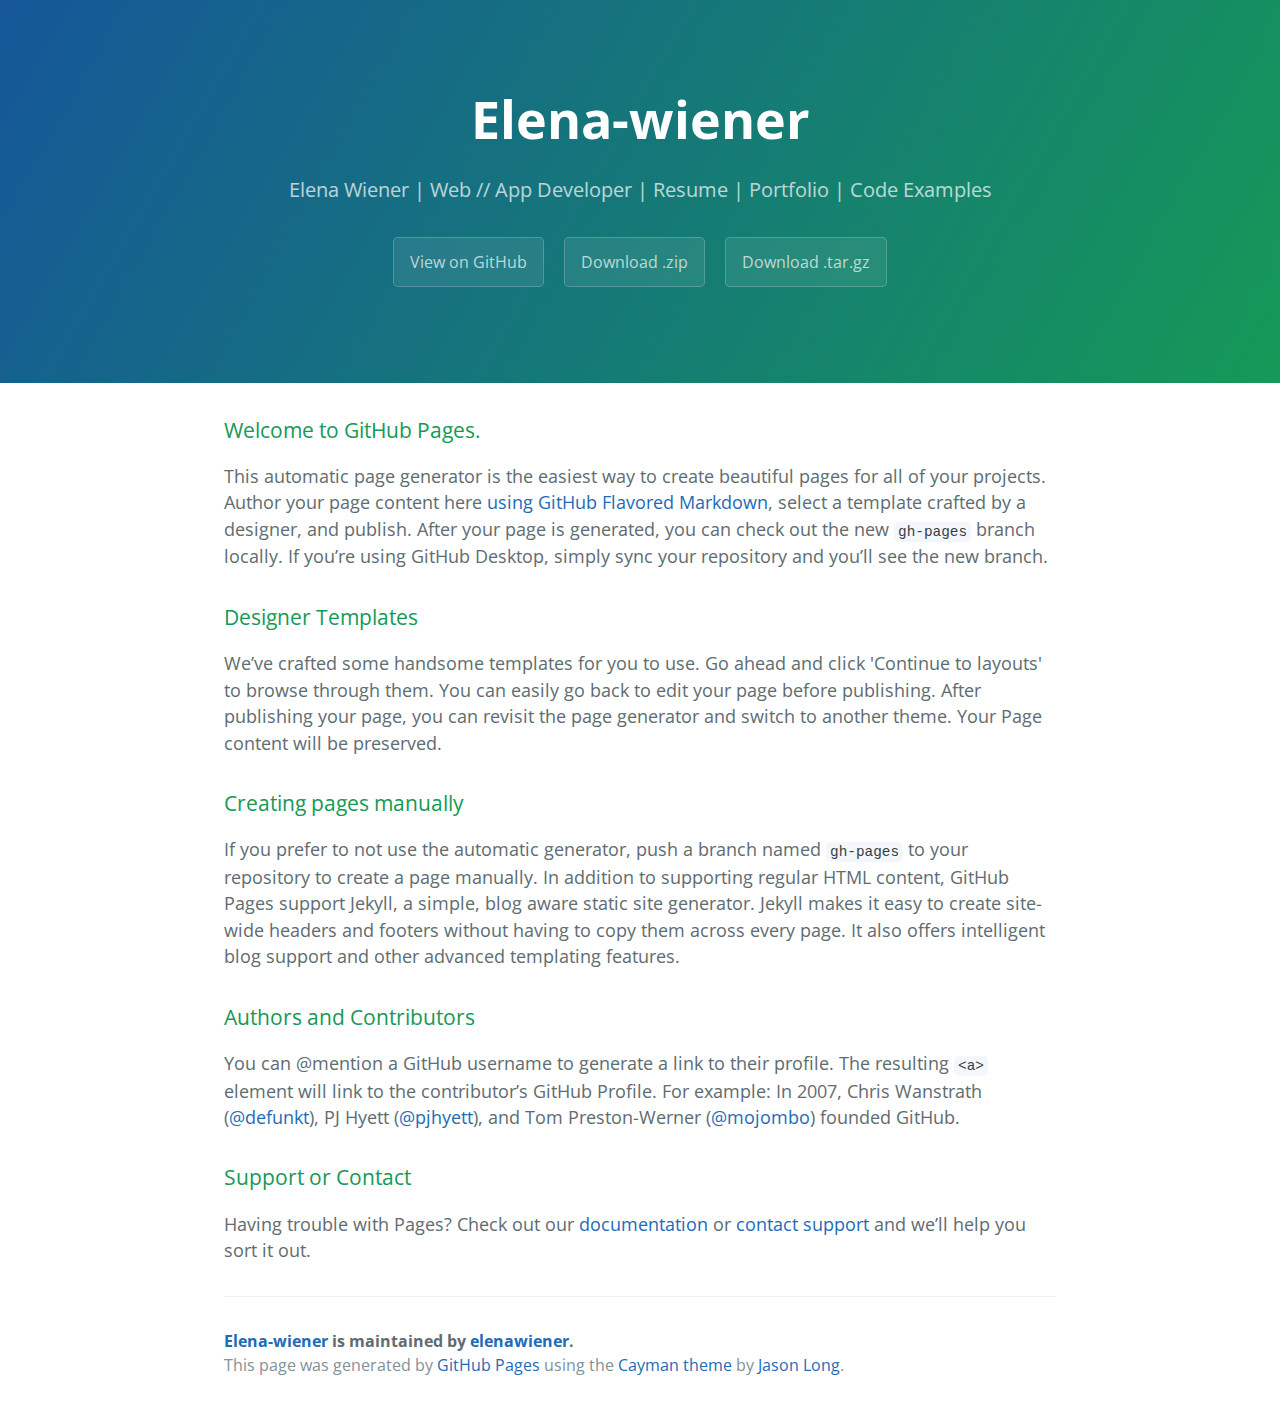
<file: index.html>
<!DOCTYPE html>
<html lang="en-us">
  <head>
    <meta charset="UTF-8">
    <title>Elena-wiener by elenawiener</title>
    <meta name="viewport" content="width=device-width, initial-scale=1">
    <link rel="stylesheet" type="text/css" href="stylesheets/normalize.css" media="screen">
    <link href='https://fonts.googleapis.com/css?family=Open+Sans:400,700' rel='stylesheet' type='text/css'>
    <link rel="stylesheet" type="text/css" href="stylesheets/stylesheet.css" media="screen">
    <link rel="stylesheet" type="text/css" href="stylesheets/github-light.css" media="screen">
  </head>
  <body>
    <section class="page-header">
      <h1 class="project-name">Elena-wiener</h1>
      <h2 class="project-tagline">Elena Wiener | Web // App Developer | Resume | Portfolio | Code Examples</h2>
      <a href="https://github.com/elenawiener/Elena-Wiener" class="btn">View on GitHub</a>
      <a href="https://github.com/elenawiener/Elena-Wiener/zipball/master" class="btn">Download .zip</a>
      <a href="https://github.com/elenawiener/Elena-Wiener/tarball/master" class="btn">Download .tar.gz</a>
    </section>

    <section class="main-content">
      <h3>
<a id="welcome-to-github-pages" class="anchor" href="#welcome-to-github-pages" aria-hidden="true"><span aria-hidden="true" class="octicon octicon-link"></span></a>Welcome to GitHub Pages.</h3>

<p>This automatic page generator is the easiest way to create beautiful pages for all of your projects. Author your page content here <a href="https://guides.github.com/features/mastering-markdown/">using GitHub Flavored Markdown</a>, select a template crafted by a designer, and publish. After your page is generated, you can check out the new <code>gh-pages</code> branch locally. If you’re using GitHub Desktop, simply sync your repository and you’ll see the new branch.</p>

<h3>
<a id="designer-templates" class="anchor" href="#designer-templates" aria-hidden="true"><span aria-hidden="true" class="octicon octicon-link"></span></a>Designer Templates</h3>

<p>We’ve crafted some handsome templates for you to use. Go ahead and click 'Continue to layouts' to browse through them. You can easily go back to edit your page before publishing. After publishing your page, you can revisit the page generator and switch to another theme. Your Page content will be preserved.</p>

<h3>
<a id="creating-pages-manually" class="anchor" href="#creating-pages-manually" aria-hidden="true"><span aria-hidden="true" class="octicon octicon-link"></span></a>Creating pages manually</h3>

<p>If you prefer to not use the automatic generator, push a branch named <code>gh-pages</code> to your repository to create a page manually. In addition to supporting regular HTML content, GitHub Pages support Jekyll, a simple, blog aware static site generator. Jekyll makes it easy to create site-wide headers and footers without having to copy them across every page. It also offers intelligent blog support and other advanced templating features.</p>

<h3>
<a id="authors-and-contributors" class="anchor" href="#authors-and-contributors" aria-hidden="true"><span aria-hidden="true" class="octicon octicon-link"></span></a>Authors and Contributors</h3>

<p>You can @mention a GitHub username to generate a link to their profile. The resulting <code>&lt;a&gt;</code> element will link to the contributor’s GitHub Profile. For example: In 2007, Chris Wanstrath (<a href="https://github.com/defunkt" class="user-mention">@defunkt</a>), PJ Hyett (<a href="https://github.com/pjhyett" class="user-mention">@pjhyett</a>), and Tom Preston-Werner (<a href="https://github.com/mojombo" class="user-mention">@mojombo</a>) founded GitHub.</p>

<h3>
<a id="support-or-contact" class="anchor" href="#support-or-contact" aria-hidden="true"><span aria-hidden="true" class="octicon octicon-link"></span></a>Support or Contact</h3>

<p>Having trouble with Pages? Check out our <a href="https://help.github.com/pages">documentation</a> or <a href="https://github.com/contact">contact support</a> and we’ll help you sort it out.</p>

      <footer class="site-footer">
        <span class="site-footer-owner"><a href="https://github.com/elenawiener/Elena-Wiener">Elena-wiener</a> is maintained by <a href="https://github.com/elenawiener">elenawiener</a>.</span>

        <span class="site-footer-credits">This page was generated by <a href="https://pages.github.com">GitHub Pages</a> using the <a href="https://github.com/jasonlong/cayman-theme">Cayman theme</a> by <a href="https://twitter.com/jasonlong">Jason Long</a>.</span>
      </footer>

    </section>

  
  </body>
</html>
</file>
<file: stylesheets/stylesheet.css>
* {
  box-sizing: border-box; }

body {
  padding: 0;
  margin: 0;
  font-family: "Open Sans", "Helvetica Neue", Helvetica, Arial, sans-serif;
  font-size: 16px;
  line-height: 1.5;
  color: #606c71; }

a {
  color: #1e6bb8;
  text-decoration: none; }
  a:hover {
    text-decoration: underline; }

.btn {
  display: inline-block;
  margin-bottom: 1rem;
  color: rgba(255, 255, 255, 0.7);
  background-color: rgba(255, 255, 255, 0.08);
  border-color: rgba(255, 255, 255, 0.2);
  border-style: solid;
  border-width: 1px;
  border-radius: 0.3rem;
  transition: color 0.2s, background-color 0.2s, border-color 0.2s; }
  .btn + .btn {
    margin-left: 1rem; }

.btn:hover {
  color: rgba(255, 255, 255, 0.8);
  text-decoration: none;
  background-color: rgba(255, 255, 255, 0.2);
  border-color: rgba(255, 255, 255, 0.3); }

@media screen and (min-width: 64em) {
  .btn {
    padding: 0.75rem 1rem; } }

@media screen and (min-width: 42em) and (max-width: 64em) {
  .btn {
    padding: 0.6rem 0.9rem;
    font-size: 0.9rem; } }

@media screen and (max-width: 42em) {
  .btn {
    display: block;
    width: 100%;
    padding: 0.75rem;
    font-size: 0.9rem; }
    .btn + .btn {
      margin-top: 1rem;
      margin-left: 0; } }

.page-header {
  color: #fff;
  text-align: center;
  background-color: #159957;
  background-image: linear-gradient(120deg, #155799, #159957); }

@media screen and (min-width: 64em) {
  .page-header {
    padding: 5rem 6rem; } }

@media screen and (min-width: 42em) and (max-width: 64em) {
  .page-header {
    padding: 3rem 4rem; } }

@media screen and (max-width: 42em) {
  .page-header {
    padding: 2rem 1rem; } }

.project-name {
  margin-top: 0;
  margin-bottom: 0.1rem; }

@media screen and (min-width: 64em) {
  .project-name {
    font-size: 3.25rem; } }

@media screen and (min-width: 42em) and (max-width: 64em) {
  .project-name {
    font-size: 2.25rem; } }

@media screen and (max-width: 42em) {
  .project-name {
    font-size: 1.75rem; } }

.project-tagline {
  margin-bottom: 2rem;
  font-weight: normal;
  opacity: 0.7; }

@media screen and (min-width: 64em) {
  .project-tagline {
    font-size: 1.25rem; } }

@media screen and (min-width: 42em) and (max-width: 64em) {
  .project-tagline {
    font-size: 1.15rem; } }

@media screen and (max-width: 42em) {
  .project-tagline {
    font-size: 1rem; } }

.main-content :first-child {
  margin-top: 0; }
.main-content img {
  max-width: 100%; }
.main-content h1, .main-content h2, .main-content h3, .main-content h4, .main-content h5, .main-content h6 {
  margin-top: 2rem;
  margin-bottom: 1rem;
  font-weight: normal;
  color: #159957; }
.main-content p {
  margin-bottom: 1em; }
.main-content code {
  padding: 2px 4px;
  font-family: Consolas, "Liberation Mono", Menlo, Courier, monospace;
  font-size: 0.9rem;
  color: #383e41;
  background-color: #f3f6fa;
  border-radius: 0.3rem; }
.main-content pre {
  padding: 0.8rem;
  margin-top: 0;
  margin-bottom: 1rem;
  font: 1rem Consolas, "Liberation Mono", Menlo, Courier, monospace;
  color: #567482;
  word-wrap: normal;
  background-color: #f3f6fa;
  border: solid 1px #dce6f0;
  border-radius: 0.3rem; }
  .main-content pre > code {
    padding: 0;
    margin: 0;
    font-size: 0.9rem;
    color: #567482;
    word-break: normal;
    white-space: pre;
    background: transparent;
    border: 0; }
.main-content .highlight {
  margin-bottom: 1rem; }
  .main-content .highlight pre {
    margin-bottom: 0;
    word-break: normal; }
.main-content .highlight pre, .main-content pre {
  padding: 0.8rem;
  overflow: auto;
  font-size: 0.9rem;
  line-height: 1.45;
  border-radius: 0.3rem; }
.main-content pre code, .main-content pre tt {
  display: inline;
  max-width: initial;
  padding: 0;
  margin: 0;
  overflow: initial;
  line-height: inherit;
  word-wrap: normal;
  background-color: transparent;
  border: 0; }
  .main-content pre code:before, .main-content pre code:after, .main-content pre tt:before, .main-content pre tt:after {
    content: normal; }
.main-content ul, .main-content ol {
  margin-top: 0; }
.main-content blockquote {
  padding: 0 1rem;
  margin-left: 0;
  color: #819198;
  border-left: 0.3rem solid #dce6f0; }
  .main-content blockquote > :first-child {
    margin-top: 0; }
  .main-content blockquote > :last-child {
    margin-bottom: 0; }
.main-content table {
  display: block;
  width: 100%;
  overflow: auto;
  word-break: normal;
  word-break: keep-all; }
  .main-content table th {
    font-weight: bold; }
  .main-content table th, .main-content table td {
    padding: 0.5rem 1rem;
    border: 1px solid #e9ebec; }
.main-content dl {
  padding: 0; }
  .main-content dl dt {
    padding: 0;
    margin-top: 1rem;
    font-size: 1rem;
    font-weight: bold; }
  .main-content dl dd {
    padding: 0;
    margin-bottom: 1rem; }
.main-content hr {
  height: 2px;
  padding: 0;
  margin: 1rem 0;
  background-color: #eff0f1;
  border: 0; }

@media screen and (min-width: 64em) {
  .main-content {
    max-width: 64rem;
    padding: 2rem 6rem;
    margin: 0 auto;
    font-size: 1.1rem; } }

@media screen and (min-width: 42em) and (max-width: 64em) {
  .main-content {
    padding: 2rem 4rem;
    font-size: 1.1rem; } }

@media screen and (max-width: 42em) {
  .main-content {
    padding: 2rem 1rem;
    font-size: 1rem; } }

.site-footer {
  padding-top: 2rem;
  margin-top: 2rem;
  border-top: solid 1px #eff0f1; }

.site-footer-owner {
  display: block;
  font-weight: bold; }

.site-footer-credits {
  color: #819198; }

@media screen and (min-width: 64em) {
  .site-footer {
    font-size: 1rem; } }

@media screen and (min-width: 42em) and (max-width: 64em) {
  .site-footer {
    font-size: 1rem; } }

@media screen and (max-width: 42em) {
  .site-footer {
    font-size: 0.9rem; } }
</file>
<file: stylesheets/github-light.css>
/*
The MIT License (MIT)

Copyright (c) 2016 GitHub, Inc.

Permission is hereby granted, free of charge, to any person obtaining a copy
of this software and associated documentation files (the "Software"), to deal
in the Software without restriction, including without limitation the rights
to use, copy, modify, merge, publish, distribute, sublicense, and/or sell
copies of the Software, and to permit persons to whom the Software is
furnished to do so, subject to the following conditions:

The above copyright notice and this permission notice shall be included in all
copies or substantial portions of the Software.

THE SOFTWARE IS PROVIDED "AS IS", WITHOUT WARRANTY OF ANY KIND, EXPRESS OR
IMPLIED, INCLUDING BUT NOT LIMITED TO THE WARRANTIES OF MERCHANTABILITY,
FITNESS FOR A PARTICULAR PURPOSE AND NONINFRINGEMENT. IN NO EVENT SHALL THE
AUTHORS OR COPYRIGHT HOLDERS BE LIABLE FOR ANY CLAIM, DAMAGES OR OTHER
LIABILITY, WHETHER IN AN ACTION OF CONTRACT, TORT OR OTHERWISE, ARISING FROM,
OUT OF OR IN CONNECTION WITH THE SOFTWARE OR THE USE OR OTHER DEALINGS IN THE
SOFTWARE.

*/

.pl-c /* comment */ {
  color: #969896;
}

.pl-c1 /* constant, variable.other.constant, support, meta.property-name, support.constant, support.variable, meta.module-reference, markup.raw, meta.diff.header */,
.pl-s .pl-v /* string variable */ {
  color: #0086b3;
}

.pl-e /* entity */,
.pl-en /* entity.name */ {
  color: #795da3;
}

.pl-smi /* variable.parameter.function, storage.modifier.package, storage.modifier.import, storage.type.java, variable.other */,
.pl-s .pl-s1 /* string source */ {
  color: #333;
}

.pl-ent /* entity.name.tag */ {
  color: #63a35c;
}

.pl-k /* keyword, storage, storage.type */ {
  color: #a71d5d;
}

.pl-s /* string */,
.pl-pds /* punctuation.definition.string, string.regexp.character-class */,
.pl-s .pl-pse .pl-s1 /* string punctuation.section.embedded source */,
.pl-sr /* string.regexp */,
.pl-sr .pl-cce /* string.regexp constant.character.escape */,
.pl-sr .pl-sre /* string.regexp source.ruby.embedded */,
.pl-sr .pl-sra /* string.regexp string.regexp.arbitrary-repitition */ {
  color: #183691;
}

.pl-v /* variable */ {
  color: #ed6a43;
}

.pl-id /* invalid.deprecated */ {
  color: #b52a1d;
}

.pl-ii /* invalid.illegal */ {
  color: #f8f8f8;
  background-color: #b52a1d;
}

.pl-sr .pl-cce /* string.regexp constant.character.escape */ {
  font-weight: bold;
  color: #63a35c;
}

.pl-ml /* markup.list */ {
  color: #693a17;
}

.pl-mh /* markup.heading */,
.pl-mh .pl-en /* markup.heading entity.name */,
.pl-ms /* meta.separator */ {
  font-weight: bold;
  color: #1d3e81;
}

.pl-mq /* markup.quote */ {
  color: #008080;
}

.pl-mi /* markup.italic */ {
  font-style: italic;
  color: #333;
}

.pl-mb /* markup.bold */ {
  font-weight: bold;
  color: #333;
}

.pl-md /* markup.deleted, meta.diff.header.from-file */ {
  color: #bd2c00;
  background-color: #ffecec;
}

.pl-mi1 /* markup.inserted, meta.diff.header.to-file */ {
  color: #55a532;
  background-color: #eaffea;
}

.pl-mdr /* meta.diff.range */ {
  font-weight: bold;
  color: #795da3;
}

.pl-mo /* meta.output */ {
  color: #1d3e81;
}
</file>
